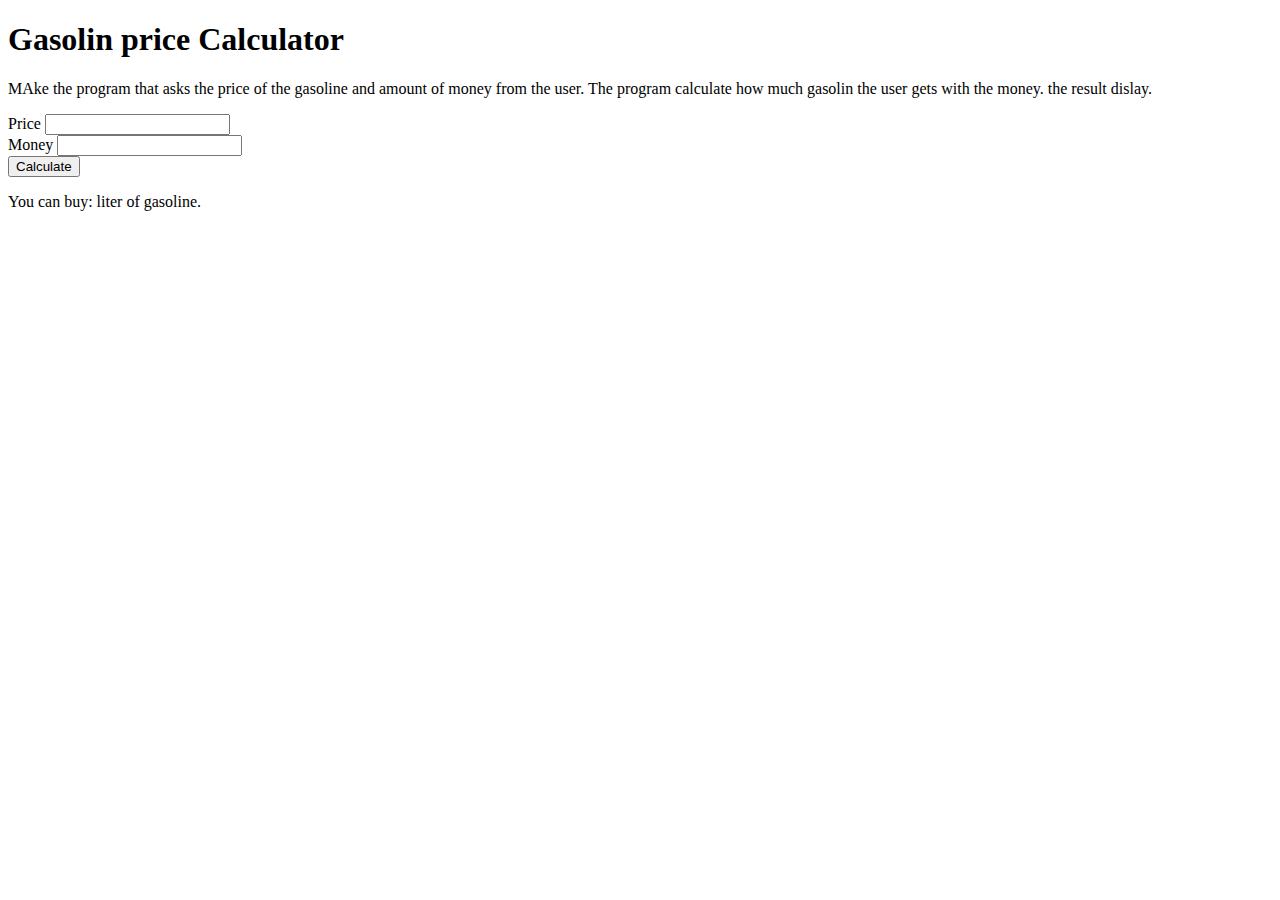
<file: Task1_gasolinTask/index.html>
<!DOCTYPE html>
<html lang="en">
<head>
    <meta charset="UTF-8">
    <meta name="viewport" content="width=device-width, initial-scale=1.0">
    <title>Gasolin</title>

</head>
<body>
    <h1>Gasolin price Calculator</h1>
    <p>MAke the program that asks the price of the gasoline and amount of money from the user.
        The program calculate how much gasolin the user gets with the money.
        the result dislay.
    </p>
    <form>
        <div>
            <label for="price">Price</label>
            <input type="text" id="price">
        </div>
        <div>
            <label for="money">Money</label>
            <input type="text" id="money">
        </div>
    </form>
    <button onclick="calculate()">Calculate</button>
    <p>You can buy: <span id="answer"></span>liter of gasoline.<span id="condition"></span></p>
    <script src="script.js"></script>
</body>
</html>
</file>
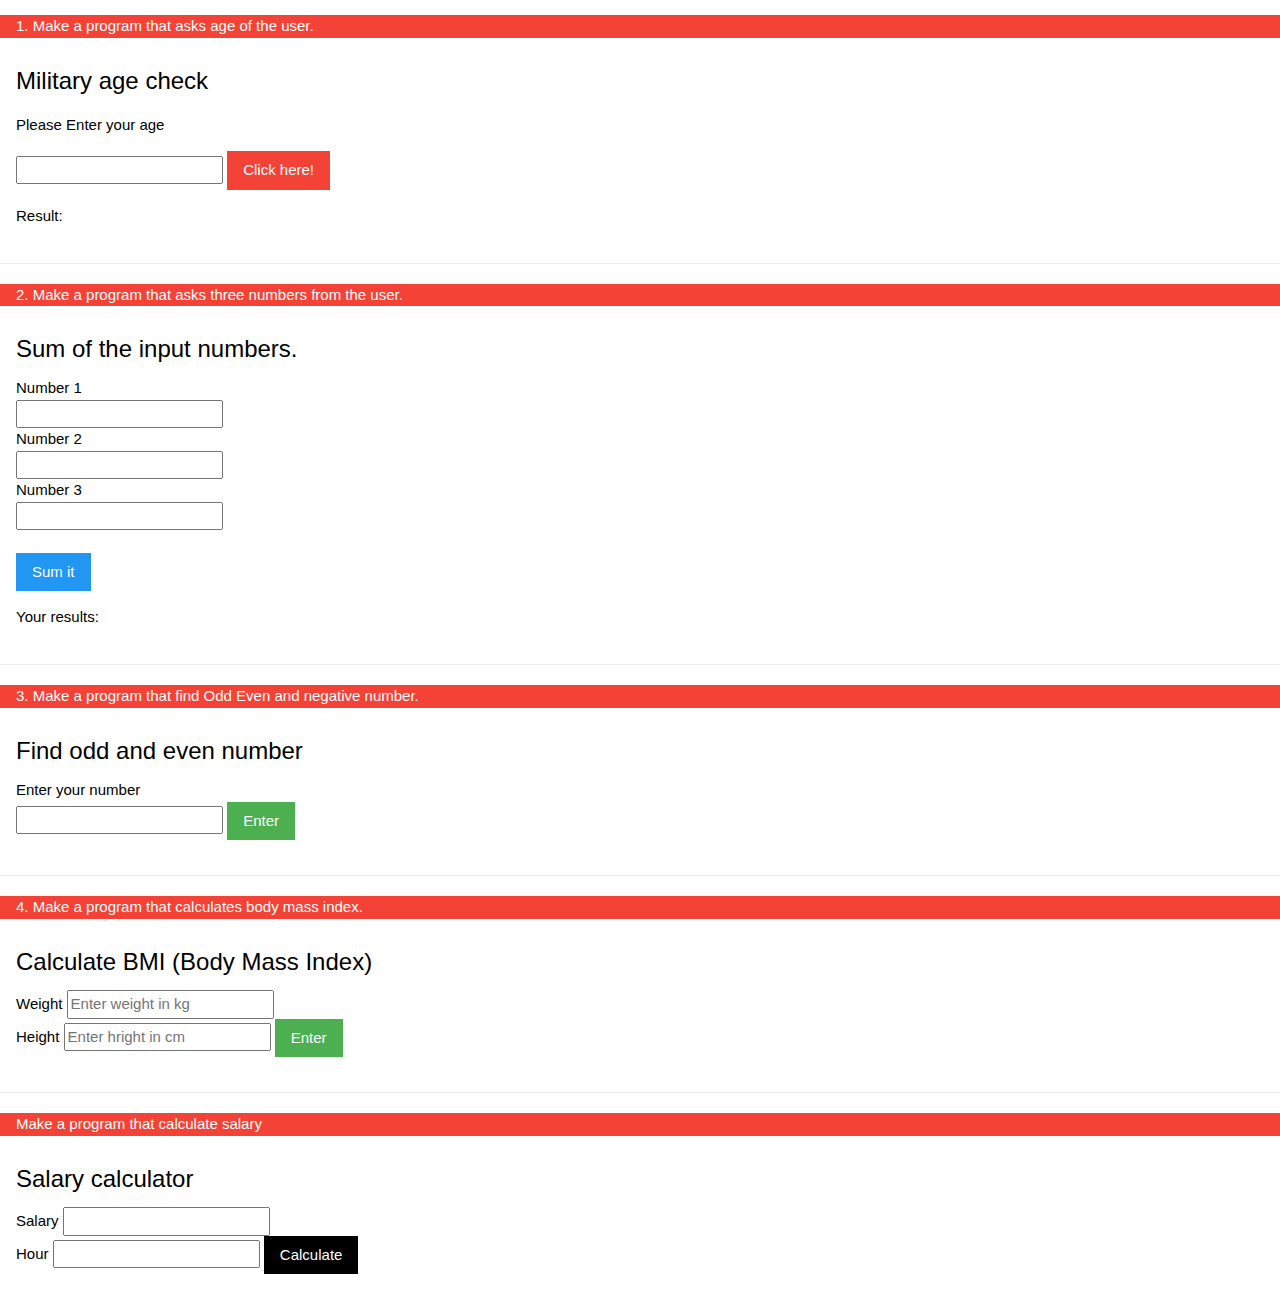
<file: Task2_ifelsePractice/index.html>
<!DOCTYPE html>
<html lang="en">
  <head>
    <link rel="stylesheet" href="https://www.w3schools.com/w3css/4/w3.css" />
    <meta charset="UTF-8" />
    <meta name="viewport" content="width=device-width, initial-scale=1.0" />
    <title>Task4</title>
  </head>
  <body>
    <p class="w3-container w3-red">
      1. Make a program that asks age of the user.
    </p>
    <div class="w3-container">
      <h3>Military age check</h3>
      <p>Please Enter your age</p>
      <input type="number" id="age" />
      <button class="w3-button w3-red" onclick="calculate()">
        Click here!
      </button>
      <p>Result: <span id="check"></span></p>
    </div>
    <hr />
    <!-- Second task started from here -->
    <p class="w3-container w3-red">
      2. Make a program that asks three numbers from the user.
    </p>
    <div class="w3-container">
      <h3>Sum of the input numbers.</h3>
      <form>
        <label>Number 1</label><br />
        <input type="number" id="num1" /><br />
        <label>Number 2</label><br />
        <input type="number" id="num2" /><br />
        <label>Number 3</label><br />
        <input type="number" id="num3" />
      </form>
      <br />
      <button class="w3-button w3-blue" onclick="sum()">Sum it</button>
      <p>Your results: <span id="print"></span></p>
    </div>
    <hr />
    <!-- third task started from here -->
    <p class="w3-container w3-red">
      3. Make a program that find Odd Even and negative number.
    </p>
    <div class="w3-container">
      <h3>Find odd and even number</h3>
      <label>Enter your number</label><br />
      <input type="number" id="oddOrEven" />
      <button class="w3-button w3-green" onclick="oddEvenNumber()">Enter</button
      ><br />
      <p><span id="printOddEvenNumber"></span></p>
    </div>
    <hr />
    <!-- Fourth task started from here -->
    <p class="w3-container w3-red">
      4. Make a program that calculates body mass index.
    </p>
    <div class="w3-container">
      <h3>Calculate BMI (Body Mass Index)</h3>
      <label for="weight">Weight</label>
      <input type="number" id="weight" placeholder="Enter weight in kg" /><br />
      <label for="height">Height</label>
      <input type="number" id="height" placeholder="Enter hright in cm" />
      <button class="w3-button w3-green" onclick="bmi()">Enter</button><br />
      <p><span id="bmiResult"></span></p>
    </div>
    <hr />
    <!-- Task fifth start from here -->
    <p class="w3-container w3-red">Make a program that calculate salary</p>
    <div class="w3-container">
      <h3>Salary calculator</h3>
      <label for="salary">Salary</label>
      <input type="text" id="salary" palceholder="Ender hourly salary" /><br />
      <label for="hour">Hour</label>
      <input type="text" id="hour" palceholder="Ender hour" />
      <button class="w3-button w3-black" onclick="calculate()">
        Calculate
      </button>
      <p id="salaryCalculate"></p>
    </div>
    <script src="script.js"></script>
  </body>
</html>
</file>
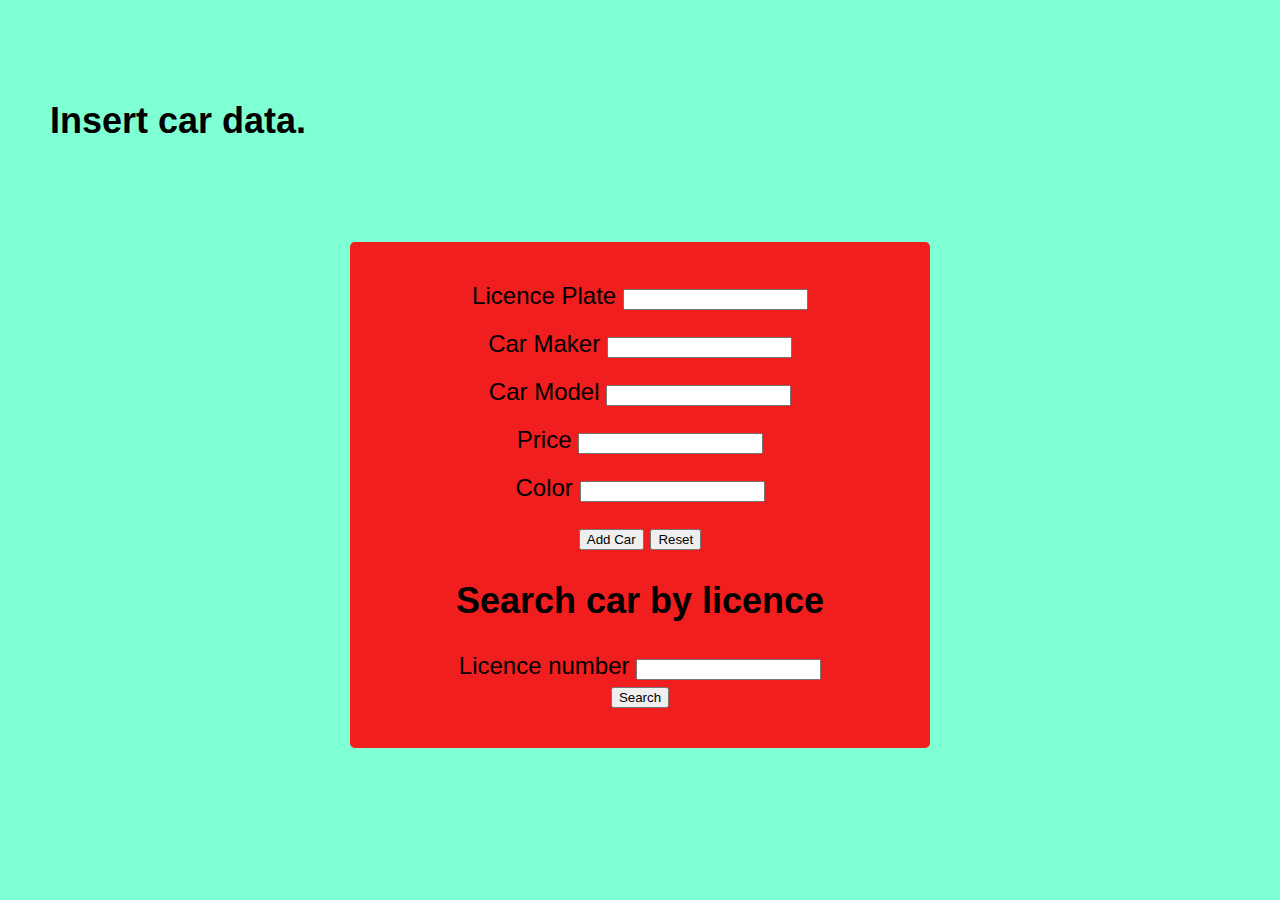
<file: Task3_array/index.html>
<!DOCTYPE html>
<html lang="en">
  <head>
    <link rel="stylesheet" href="style.css" />
    <meta charset="UTF-8" />
    <meta name="viewport" content="width=device-width, initial-scale=1.0" />
    <title>Task-3_Array</title>
  </head>
  <body>
    <h2>Insert car data.</h2>
    <div class="container">
      <form id="inputData">
        <div class="form-group mb20">
          <label for="licencePlate">Licence Plate </label>
          <input type="text" name="licencePlate" id="licencePlate" />
        </div>
        <div class="form-group mb20">
          <label for="carMaker">Car Maker </label>
          <input type="text" name="carMaker" id="carMaker" />
        </div>
        <div class="form-group mb20">
          <label for="carModel">Car Model </label>
          <input type="text" name="carModel" id="carModel" />
        </div>
        <div class="form-group mb20">
          <label for="price">Price </label>
          <input type="text" name="price" id="price" />
        </div>
        <div class="form-group mb20">
          <label for="color">Color</label>
          <input type="text" name="color" id="color" />
        </div>
        <input type="submit" value="Add Car" />
        <input type="reset" />
      </form>
      <h2>Search car by licence</h2>
      <form id="searchData">
        <div>
          <label for="licence">Licence number</label>
          <input type="text" id="searchLicence" />
        </div>
        <div><input type="submit" value="Search" /></div>
      </form>
    </div>
    <p></p>
    <script src="script2.js"></script>

    <!-- <script src="script.js"></script> -->
  </body>
</html>
</file>
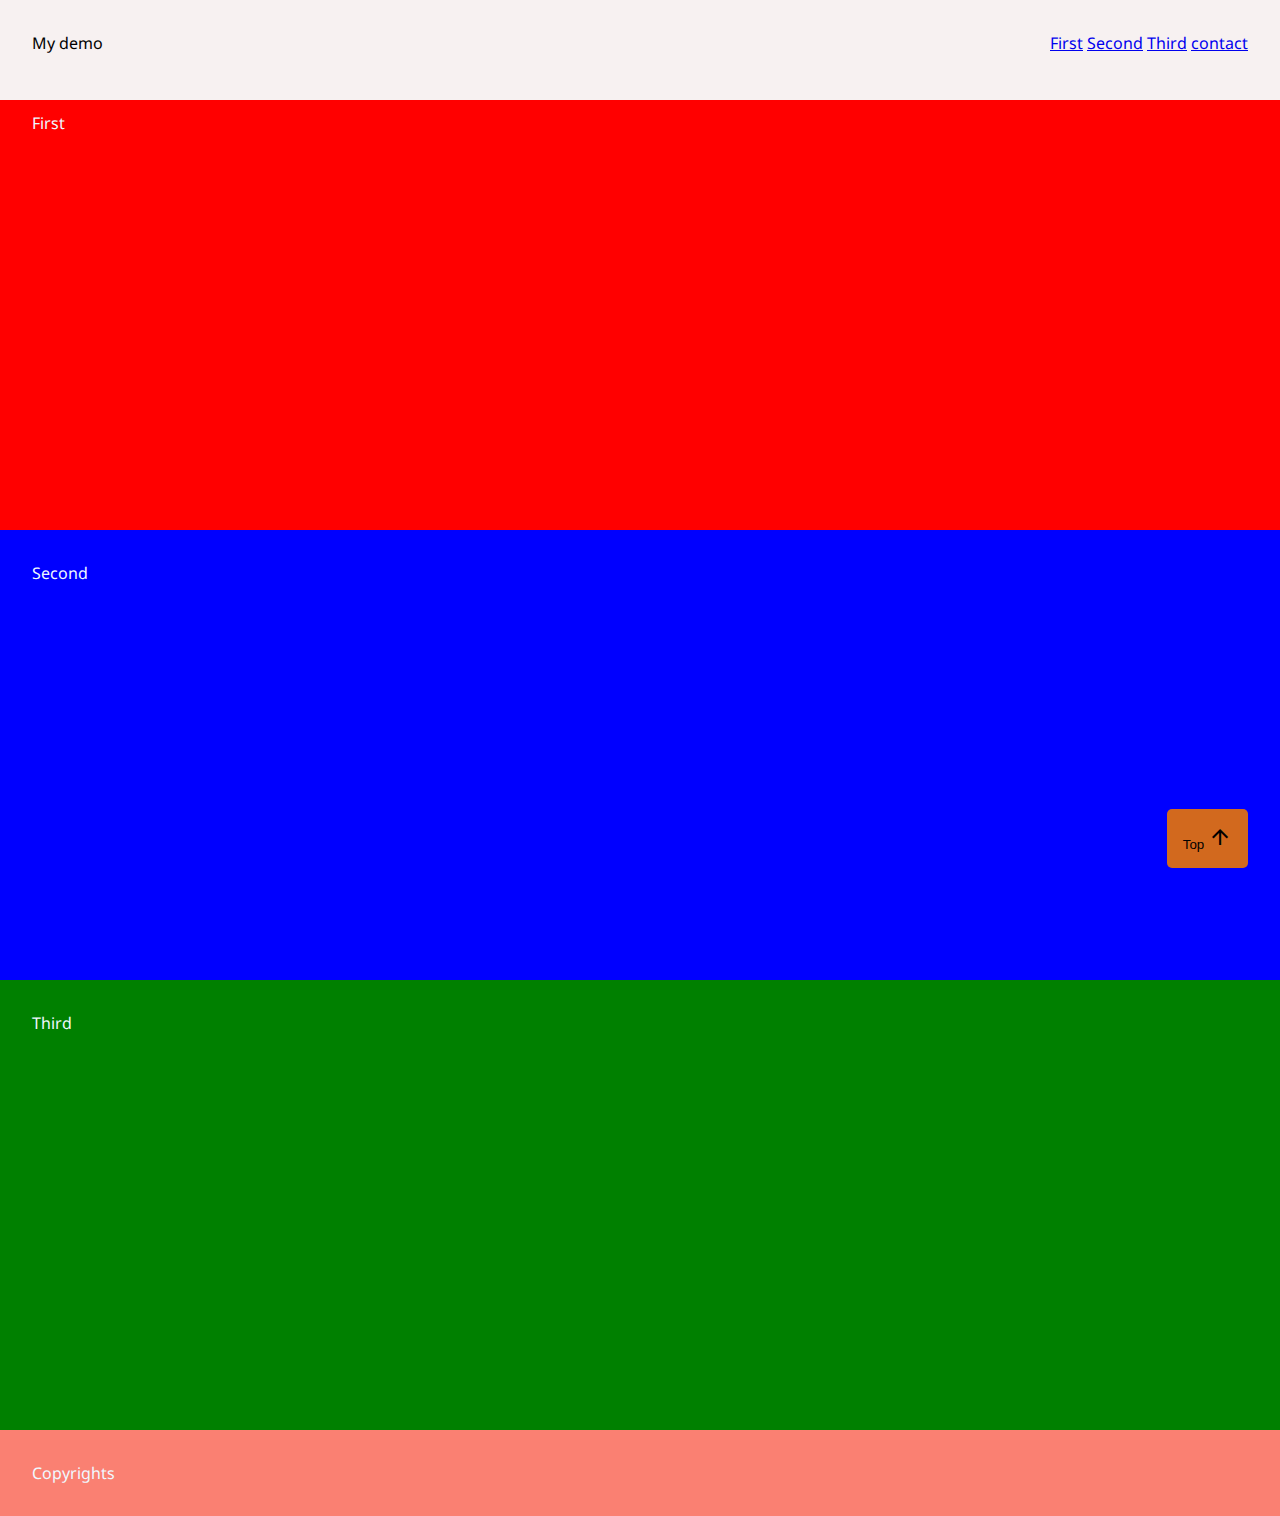
<file: Task4_mobile responsive/index.html>
<!DOCTYPE html>
<html lang="en">
  <head>
    <meta charset="UTF-8" />
    <meta http-equiv="X-UA-Compatible" content="IE=edge" />
    <meta name="viewport" content="width=device-width, initial-scale=1.0" />
    <!-- links -->
    <link rel="preconnect" href="https://fonts.gstatic.com" />
    <link
      href="https://fonts.googleapis.com/css2?family=Noto+Sans&display=swap"
      rel="stylesheet"
    />
    <link rel="stylesheet" href="style.css" />
    <link
      href="https://fonts.googleapis.com/icon?family=Material+Icons"
      rel="stylesheet"
    />
    <!-- title -->
    <title>DOM manipulation</title>
  </head>
  <body>
    <header>
      <div class="logo">My demo</div>
      <nav>
        <button id="mobileButton">
          <span class="material-icons">menu</span>
        </button>
        <ul>
          <li><a href="#first">First</a></li>
          <li><a href="#second">Second</a></li>
          <li><a href="#third">Third</a></li>
          <li><a href="#contact">contact</a></li>
        </ul>
      </nav>
    </header>
    <main>
      <section id="first">First</section>
      <section id="second">Second</section>
      <section id="third">Third</section>
    </main>

    <footer id="contact">
      <button id="backToTop">
        Top
        <span class="material-icons">arrow_upward</span>
      </button>
      Copyrights
    </footer>

    <script src="script.js"></script>
  </body>
</html>
</file>
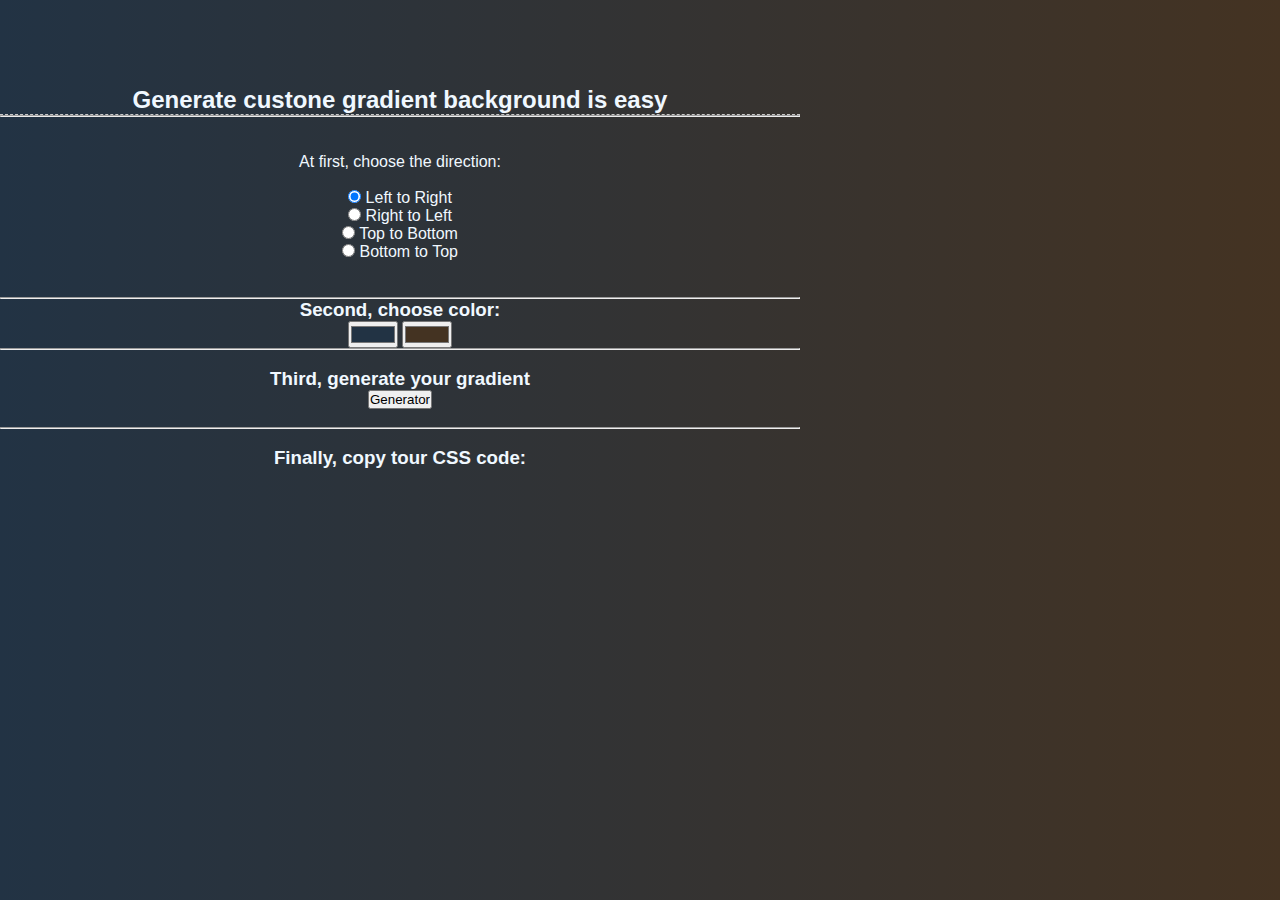
<file: Task6-backgroundGenerator/index.html>
<!DOCTYPE html>
<html lang="en">
<head>
   
    <link rel="stylesheet" href="style.css">
    <meta charset="UTF-8">
    <meta name="viewport" content="width=device-width, initial-scale=1.0">
    <title>BG Generator</title>
</head>
<body>
<div class="container">
    <div>
        <br><br><h2>Generate custone gradient background is easy</h2>
    </div>
    <hr>
    <form>
    <div >
        <br><br><p>At first, choose the direction:</p><br>
    <div class="direction">
        <input checked type="radio" name="direction" id="lefttoright" value="to right">
        <label for="lefttoright">Left to Right</label>
    </div>
    <div class="direction">
        <input type="radio" name="direction" id="righttoleft" value="to left">
        <label for="righttoleft">Right to Left</label>
    </div>
    <div class="direction">
        <input type="radio" name="direction" id="toptobottom" value="to bottom">
        <label for="toptobottom">Top to Bottom</label>
    </div>
    <div class="direction">
        <input type="radio" name="direction" id="bottomtotop" value="to top">
        <label for="bottomtotop">Bottom to Top</label><br><br><br>
    </div>
    <hr>
    <div>
        <h3>Second, choose color:</h3>
        <span>
            <input type="color"id="color1" value="#223344">
            <input type="color" id="color2" value="#443322">
        </span>
    </div>

    <hr>
    <div>
        <br><h3>Third, generate your gradient</h3>
        <input type="button" value="Generator"><br><br>
    </div>
</form>
    <hr>
    <div>
        <br><h3>Finally, copy tour CSS code:</h3><br>
        
    </div>

</div>
<p id="element" >
    
</p>
<script src="script.js"></script>
</body>
</html>
</file>
<file: Task3_array/style.css>
body {
  font-size: 24px;
  background-color: aquamarine;
  margin: 100px 50px;
  font-family: "Raleway", sans-serif;
  box-sizing: border-box;
}
.container {
  background: rgb(240, 30, 30);
  width: 500px;
  margin: 100px auto;
  padding: 40px;
  border-radius: 5px;
  text-align: center;
}
.mb20 {
  margin-top: 0px;
  margin-bottom: 20px;
}
</file>
<file: Task4_mobile responsive/style.css>
* {
  margin: 0;
  padding: 0;
  box-sizing: border-box;
}

html {
  scroll-behavior: smooth;
}
body {
  font-family: "Noto Sans", sans-serif;
  background-color: cornflowerblue;
}

header,
section,
footer {
  padding: 2rem;
}
section,
footer {
  color: aliceblue;
}

.bg {
  background-color: #33333380;
  
}

/* .bg a {
  color: white;
} */
/*Header*/
header {
  height: 100px;
  display: flex;
  justify-content: space-between;
  position: fixed;
  background-color: rgb(247, 241, 241);
  width: 100%;
  top: 0;
}
#mobileButton {
  display: none;
}
nav ul {
  list-style-type: none;
}
nav ul li {
  display: inline-block;
  
}

section {
  min-height: 50vh;
  scroll-margin-top: 5rem;
}
section:first-child {
  margin-top: 80px;
  background-color: red;
}
section:nth-child(2) {
  background-color: blue;
}
section:last-child {
  background-color: green;
}
/* fOOTER */

footer {
  background-color: salmon;
}
#backToTop {
  background-color: chocolate;
  padding: 1rem;
  border: none;
  border-radius: 5px;
  position: fixed;
  bottom: 2rem;
  right: 2rem;
}
.material-icons {
  font-size: 1rem;
}

@media (max-width: 576px) {
  #mobileButton {
    display: block;
    background-color: transparent;
    border: none;
  }
  nav ul {
    display: none;
    background-color: gray;
    position: absolute;
    width: 100%;
    left: 0;
    top: 100px;
  }
  nav.resposnive ul {
    display: block;
    background-color: white;
    position: absolute;
    width: 100%;
    left: 0;
    top: 86px;
  }
  nav.responsive ul li {
    display: block;
  }
  nav.responsive ul li a {
    display: block;
    padding: 1rem 2rem;
  }
}
</file>
<file: Task6-backgroundGenerator/style.css>
* {
  padding: 0;
  margin: 0;
  box-sizing: border-box;
}
body {
  font-family: "source Sans Pro", sans-serif;
  text-align: center;
}
body {
  background-image: linear-gradient(to right, #223344, #443322);

  height: 100%;
  background-repeat: no-repeat;
  background-attachment: fixed;
  color: aliceblue;
  text-align: center;
}
h1 {
  margin-top: 50px;
}
h2 {
  padding-top: 50px;
  border-bottom: 1px dashed #c6c6c6;
}
input[type="submit"] {
  background-color: #333333;
  display: block;
  margin: 50px;
}
.container {
  max-width: 800px;
}
</file>
